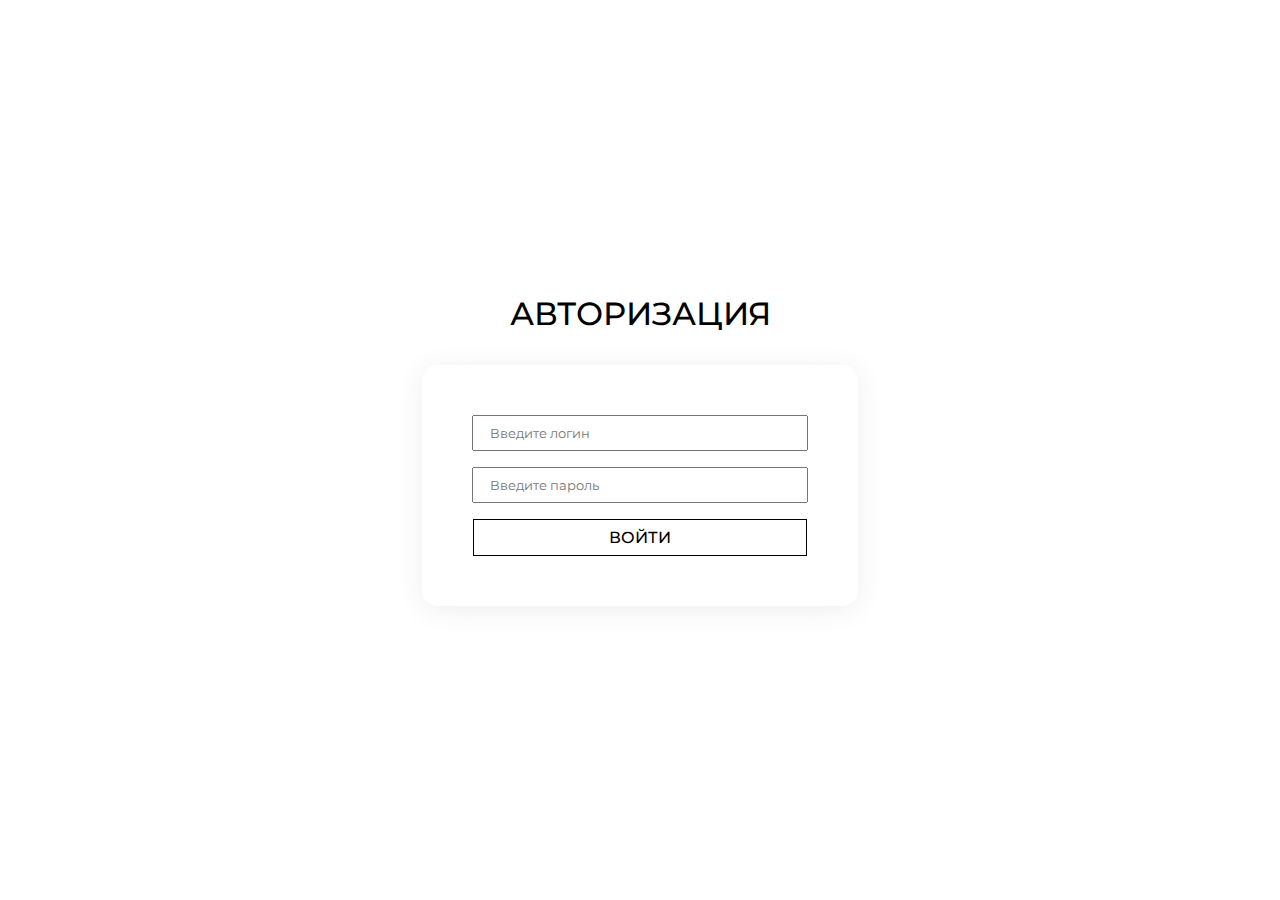
<file: admin/index.html>
<!DOCTYPE html>
<html lang="en">
<head>
    <meta charset="UTF-8">
    <meta http-equiv="X-UA-Compatible" content="IE=edge">
    <meta name="viewport" content="width=device-width, initial-scale=1.0">
    <title>Mr. Soap - Панель администратора</title>
    <link rel="shortcut icon" href="favicon.ico" type="image/x-icon">
    <link rel="stylesheet" href="app/styles/app.css">
    <link rel="stylesheet" href="app/styles/utils/form.css">
    <link rel="stylesheet" href="app/styles/utils/text.css">
    <link rel="stylesheet" href="app/styles/components/auth.css">
</head>
<body>
    <main>
        <section class="auth">
            <h1>Авторизация</h1>
            <form class="form">
                <input type="text" class="form__input" name="login" id="login" placeholder="Введите логин">
                <input type="password" class="form__input" name="password" id="password" placeholder="Введите пароль">
                <input type="submit" class="form__button auth__button" value="Войти">
            </form>
        </section>
    </main>

    <script src="app/scripts/base/jquery-3.6.0.min.js"></script>
    <script src="app/scripts/plugins/jquery.md5.js"></script>
    <script src="app/scripts/components/auth.js"></script>
</body>
</html>
</file>
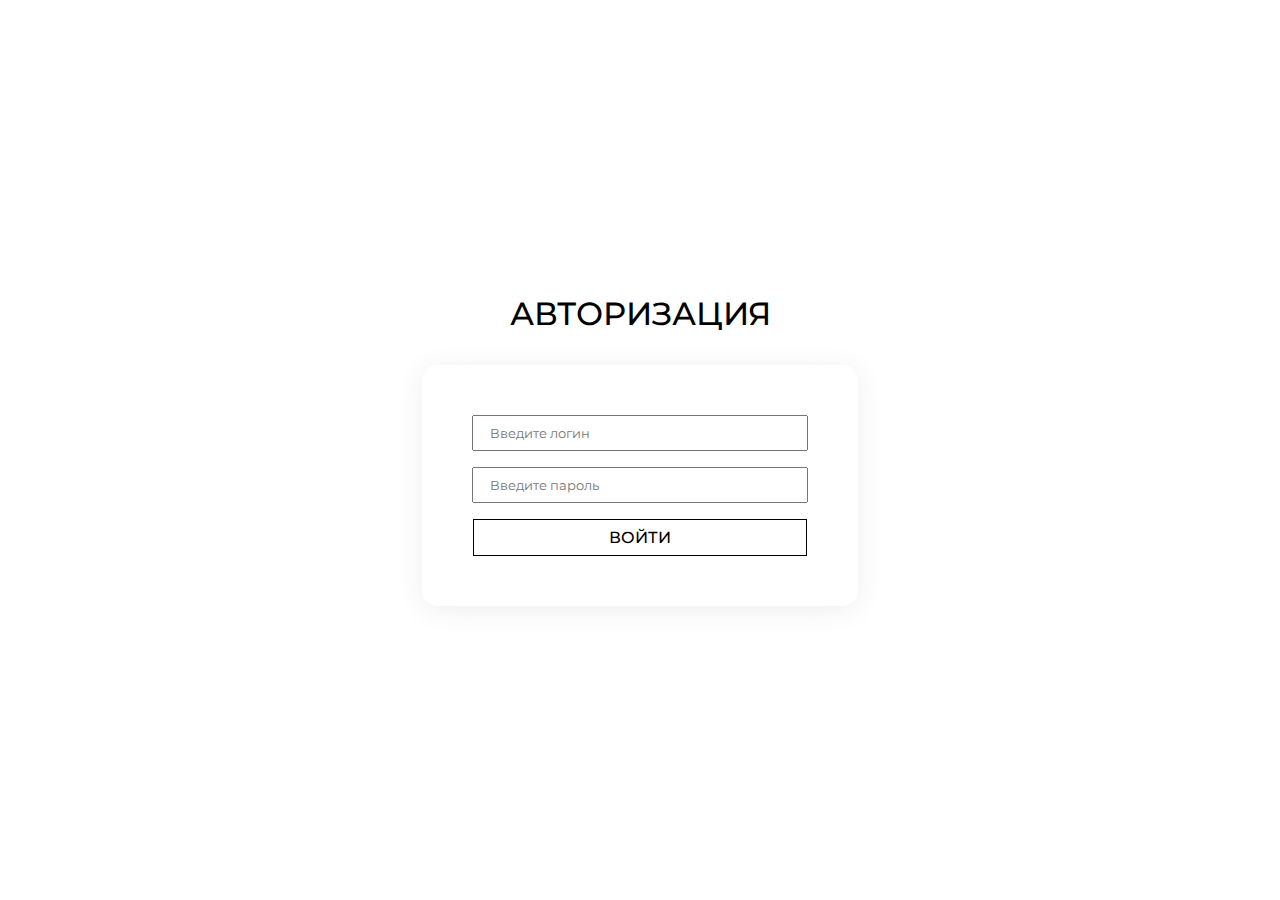
<file: admin/add-item.html>
<!DOCTYPE html>
<html lang="en">
<head>
    <meta charset="UTF-8">
    <meta http-equiv="X-UA-Compatible" content="IE=edge">
    <meta name="viewport" content="width=device-width, initial-scale=1.0">
    <title>Mr. Soap - Добавить товар</title>
    <link rel="stylesheet" href="app/styles/app.css">
    <link rel="stylesheet" href="app/styles/base/aside.css">
    <link rel="stylesheet" href="app/styles/base/main.css">
    <link rel="stylesheet" href="app/styles/utils/form.css">
    <link rel="stylesheet" href="app/styles/utils/text.css">
    <link rel="stylesheet" href="app/styles/components/items.css">
</head>
<body>
    <main class="main">
        <aside class="aside">
            <nav class="aside__nav">
                <ul class="aside__menu">
                    <li class="aside__menu-item">
                        <a href="orders.html">Заказы</a>
                    </li>
                    <li class="aside__menu-item">
                        <a href="items.html">Все товары</a>
                    </li>
                    <li class="aside__menu-item">
                        <a href="add-item.html">Добавить товар</a>
                    </li>
                    <li class="aside__menu-item">
                        <button class="aside__button logout__button">Выход</button>
                    </li>
                </ul>
            </nav>
        </aside>
        <section class="items">
            <div class="items__container">
                <h1 class="h1">Добавить товар</h1>
                <form class="form">
                    <input type="text" class="form__input" name="name" id="name" placeholder="Название товара">
                    <input type="number" class="form__input" name="price" id="price" placeholder="Цена товара">
                    <input type="file" class="form__input" name="file" id="file" />
                    <input type="submit" class="form__button items__add-button" value="Добавить">
                </form>
            </div>
        </section>
    </main>

    <script src="app/scripts/base/jquery-3.6.0.min.js"></script>
    <script src="app/scripts/plugins/jquery.md5.js"></script>
    <script src="app/scripts/components/auth.js"></script>
    <script src="app/scripts/components/set-item.js"></script>
</body>
</html>
</file>
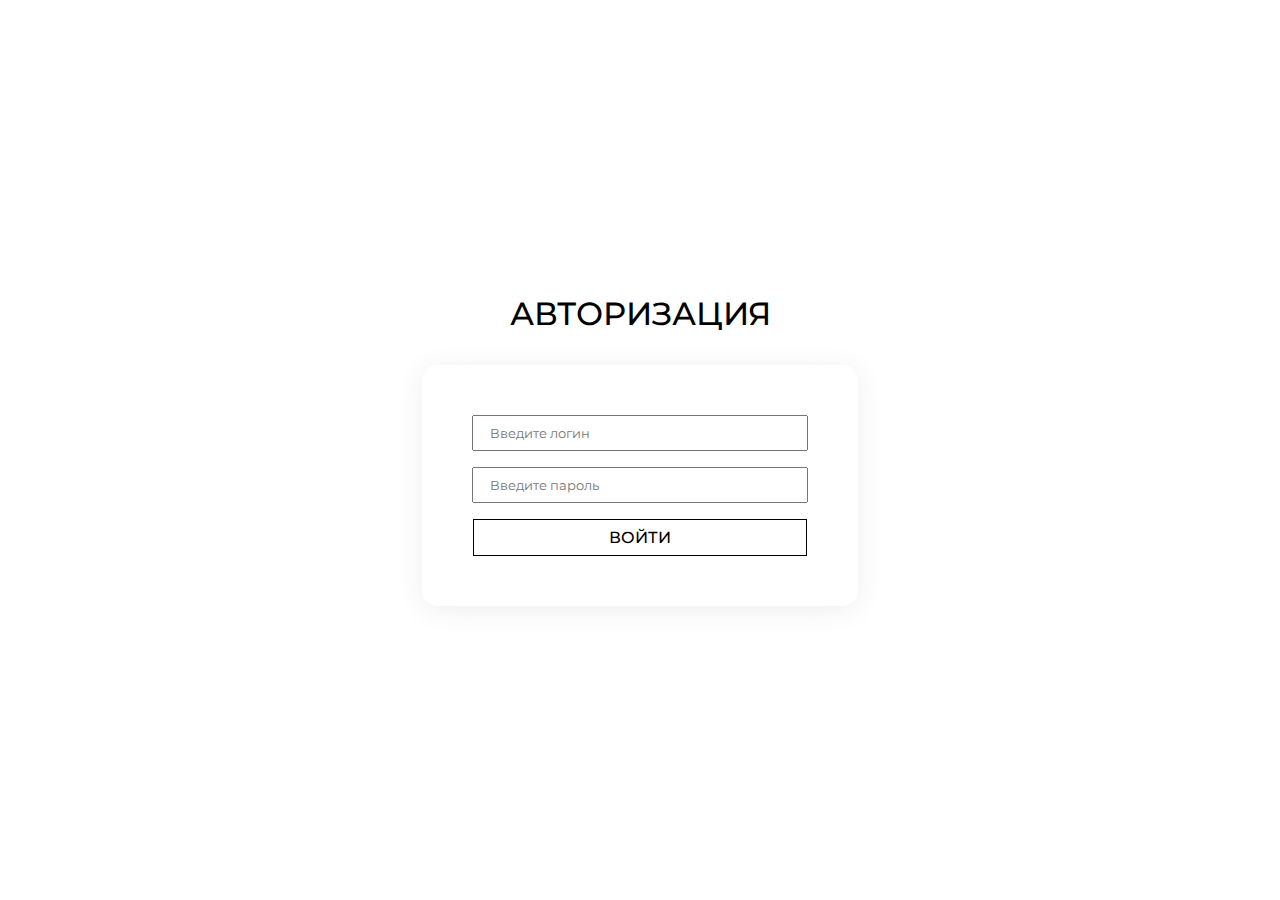
<file: admin/items.html>
<!DOCTYPE html>
<html lang="en">
<head>
    <meta charset="UTF-8">
    <meta http-equiv="X-UA-Compatible" content="IE=edge">
    <meta name="viewport" content="width=device-width, initial-scale=1.0">
    <title>Mr. Soap - Товары</title>
    <link rel="stylesheet" href="app/styles/app.css">
    <link rel="stylesheet" href="app/styles/base/aside.css">
    <link rel="stylesheet" href="app/styles/base/main.css">
    <link rel="stylesheet" href="app/styles/utils/form.css">
    <link rel="stylesheet" href="app/styles/utils/text.css">
    <link rel="stylesheet" href="app/styles/utils/table.css">
    <link rel="stylesheet" href="app/styles/components/items.css">
</head>
<body>
    <main class="main">
        <aside class="aside">
            <nav class="aside__nav">
                <ul class="aside__menu">
                    <li class="aside__menu-item">
                        <a href="orders.html">Заказы</a>
                    </li>
                    <li class="aside__menu-item">
                        <a href="items.html">Все товары</a>
                    </li>
                    <li class="aside__menu-item">
                        <a href="add-item.html">Добавить товар</a>
                    </li>
                    <li class="aside__menu-item">
                        <button class="aside__button logout__button">Выход</button>
                    </li>
                </ul>
            </nav>
        </aside>
        <section class="items">
            <section class="items__container">
                <table class="table">
                    <caption>Товары</caption>
                    <tr>
                      <th>Картинка</th>
                      <th>Название</th>
                      <th>Цена</th>
                      <th>Действие</th>
                    </tr>
                </table>
            </section>
        </section>
    </main>

    <script src="app/scripts/base/jquery-3.6.0.min.js"></script>
    <script src="app/scripts/plugins/jquery.md5.js"></script>
    <script src="app/scripts/components/auth.js"></script>
    <script src="app/scripts/components/get-items.js"></script>
</body>
</html>
</file>
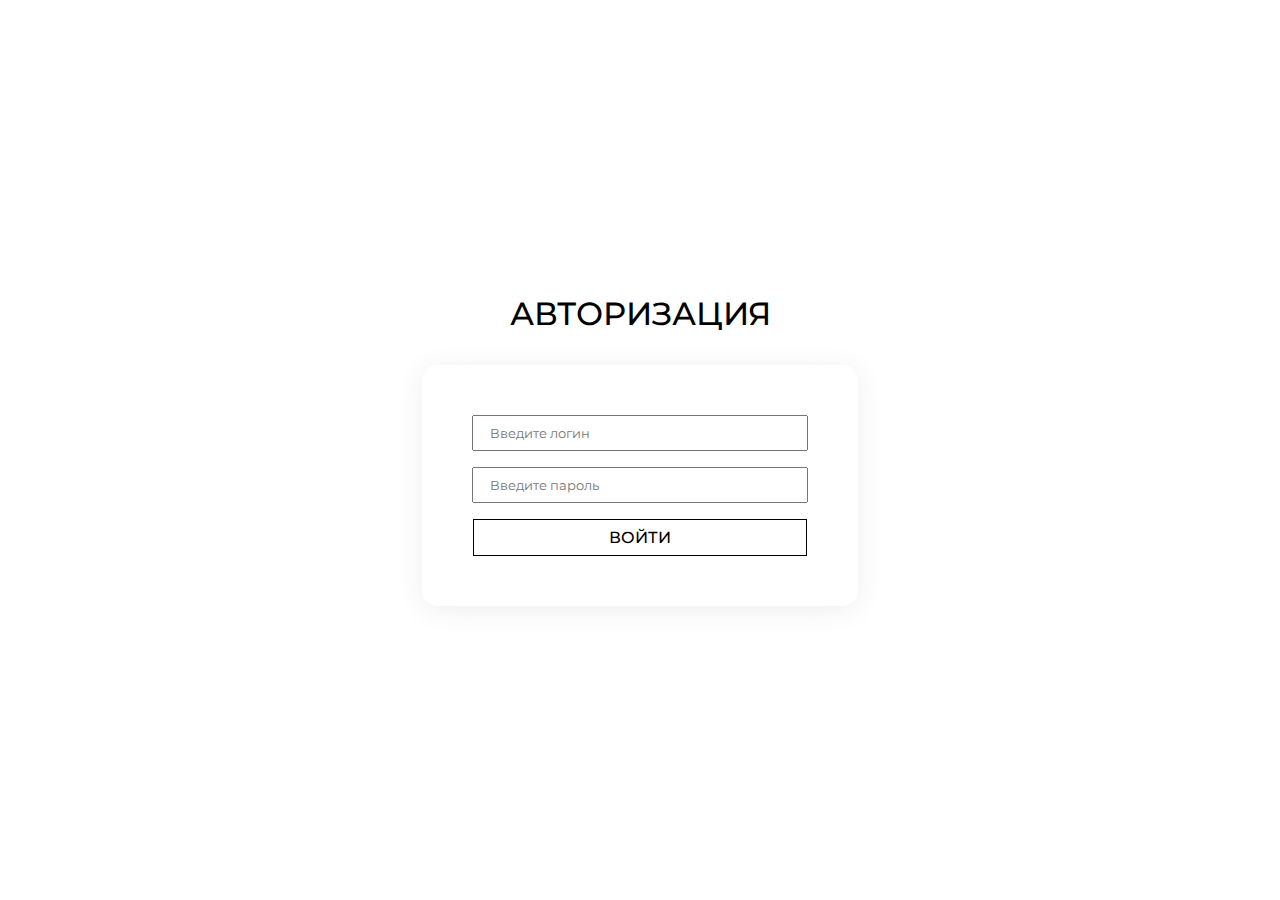
<file: admin/orders.html>
<!DOCTYPE html>
<html lang="en">
<head>
    <meta charset="UTF-8">
    <meta http-equiv="X-UA-Compatible" content="IE=edge">
    <meta name="viewport" content="width=device-width, initial-scale=1.0">
    <title>Mr. Soap - Заказы</title>
    <link rel="stylesheet" href="app/styles/app.css">
    <link rel="stylesheet" href="app/styles/base/aside.css">
    <link rel="stylesheet" href="app/styles/base/main.css">
    <link rel="stylesheet" href="app/styles/utils/form.css">
    <link rel="stylesheet" href="app/styles/utils/text.css">
    <link rel="stylesheet" href="app/styles/utils/table.css">
    <link rel="stylesheet" href="app/styles/components/orders.css">
</head>
<body>
    <main class="main">
        <aside class="aside">
            <nav class="aside__nav">
                <ul class="aside__menu">
                    <li class="aside__menu-item">
                        <a href="orders.html">Заказы</a>
                    </li>
                    <li class="aside__menu-item">
                        <a href="items.html">Все товары</a>
                    </li>
                    <li class="aside__menu-item">
                        <a href="add-item.html">Добавить товар</a>
                    </li>
                    <li class="aside__menu-item">
                        <button class="aside__button logout__button">Выход</button>
                    </li>
                </ul>
            </nav>
        </aside>
        <section class="orders">
            <section class="orders__container">
                <table class="table">
                    <caption>Заказы</caption>
                    <tr>
                      <th>Номер</th>
                      <th>Имя</th>
                      <th>Телефон</th>
                      <th>Почта</th>
                      <th>Товары</th>
                      <th>Итого</th>
                    </tr>
                </table>
            </section>
        </section>
    </main>

    <script src="app/scripts/base/jquery-3.6.0.min.js"></script>
    <script src="app/scripts/plugins/jquery.md5.js"></script>
    <script src="app/scripts/components/auth.js"></script>
    <script src="app/scripts/components/get-orders.js"></script>
</body>
</html>
</file>
<file: admin/app/styles/app.css>
@import url('https://fonts.googleapis.com/css2?family=Montserrat:ital,wght@0,100;0,200;0,300;0,400;0,500;0,600;0,700;0,800;0,900;1,100;1,200;1,300;1,400;1,500;1,600;1,700;1,800;1,900&family=Oswald:wght@200;300;400;500;600;700&display=swap');

* {
    margin: 0;
    padding: 0;
}

html, body {
    height: 100%;
}

body {
    font-family: 'Montserrat', sans-serif;
    display: flex;
    flex-direction: column;
}
</file>
<file: admin/app/styles/utils/form.css>
.form {
    display: flex;
    flex-direction: column;
    justify-content: center;
    align-items: center;
    box-shadow: 0 4px 30px rgb(0 0 0 / 7%);
    padding: 50px;
    border-radius: 16px;
}

.form input {
    min-width: 300px;
    max-width: 300px;
    font-family: inherit;
}

.form input::placeholder {
    font-family: inherit;
}

.form input[type=submit] {
    min-width: calc(300px + 34px);
    max-width: calc(300px + 34px);
}

.form__input {
    width: 100%;
    padding: 8px 16px;
    margin-bottom: 16px;
}

.form__button {
    padding: 8px 16px;
    width: 100%;
    border: 1px solid black;
    background: none;
    text-transform: uppercase;
    font-size: 16px;
    font-weight: 500;
    transition: background 350ms, color 350ms;
}

.form__button:hover {
    color: white;
    background: black;
    transition-duration: 175ms;
}
</file>
<file: admin/app/styles/utils/text.css>
h1 {
    font-size: 32px;
    font-weight: 500;
    text-transform: uppercase;
    margin-bottom: 32px;
    text-align: center;
}
</file>
<file: admin/app/styles/components/auth.css>
.auth {
    width: 100%;
    height: 100vh;
    display: flex;
    flex-direction: column;
    justify-content: center;
    align-items: center;
}
</file>
<file: admin/app/styles/base/aside.css>
.aside {
    height: 100%;
    max-width: 300px;
    min-width: 300px;
    background: #FFA3A9;
    display: flex;
    flex-direction: column;
    justify-content: center;
    align-items: center;
}

.aside__menu {
    list-style: none;
    display: flex;
    flex-direction: column;
    justify-content: center;
    align-items: center;
}

.aside__menu-item {
    margin-bottom: 16px;
}

.aside__menu-item a {
    display: flex;
    justify-content: center;
    align-items: center;
    width: 180px;
    height: 40px;
    color: black;
    font-size: 16px;
    text-decoration: none;
    transition: background 350ms, color 350ms;
    border: 1px solid black;
}

.aside__menu-item a:hover {
    color: white;
    background: black;
    transition-duration: 175ms;
}

.aside__button {
    width: 180px;
    height: 40px;
    font-size: 16px;
    background: black;
    border: none;
    color: white;
    padding: 8px 16px;
    transition: background 350ms, color 350ms;
}

.aside__button:hover {
    background: white;
    color: black;
    transition-duration: 175ms;
}
</file>
<file: admin/app/styles/base/main.css>
.main {
    display: flex;
    height: 100vh;
    max-height: 100vh;
    display: flex;
}

.main section {
    width: 100%;
    height: 100vh;
    display: flex;
    justify-content: center;
    align-items: center;
}
</file>
<file: admin/app/styles/components/items.css>
.items__container {
    display: flex;
    flex-direction: column;
    justify-items: center;
    align-items: center;
}
</file>
<file: admin/app/styles/utils/table.css>
.table {
    border-collapse: collapse;
    border-left: 3px solid #FFA3A9;
    border-right: 3px solid #FFA3A9;
    border-bottom: 3px solid #FFA3A9;
    font-family: inherit;
}

.table caption {
    background: #FFA3A9; 
    border-top-left-radius: 10px;
    border-top-right-radius: 10px;
    padding: 10px;
    box-shadow: 0 2px  4px 0 rgba(0,0,0,.3);
    color: white;
    font-style: normal;
    font-size: 26px;
    text-align: center;
    margin: 0;
}

.table td, .table th {
    padding: 10px;
}

.table th {
    text-align: left;
    font-size: 18px;
}

.table tr:nth-child(2n) {
    background: #E5E5E5;
}

.table td:last-of-type {
    text-align: center;
}

.table a {
    display: inline-block;
    padding: 5px 10px;
    background: #FFA3A9;
    box-shadow: 2px 2px 0 0 #a22800;
    position: relative;
}

.table a:hover {
    box-shadow: none;
    top: 2px;
    left: 2px;
}

.table img {
    max-width: 100px;
    min-width: 100px;
    max-height: 100px;
    min-height: 100px;
}

.table button {
    background: red;
    border: none;
    padding: 8px 16px;
    font-family: inherit;
    color: white;
    transition: background 350ms;
}

.table button:hover {
    background: black;
    transition-duration: 175ms;
}
</file>
<file: admin/app/styles/components/orders.css>
.orders__container {
    display: flex;
    flex-direction: column;
    justify-items: center;
    align-items: center;
}
</file>
